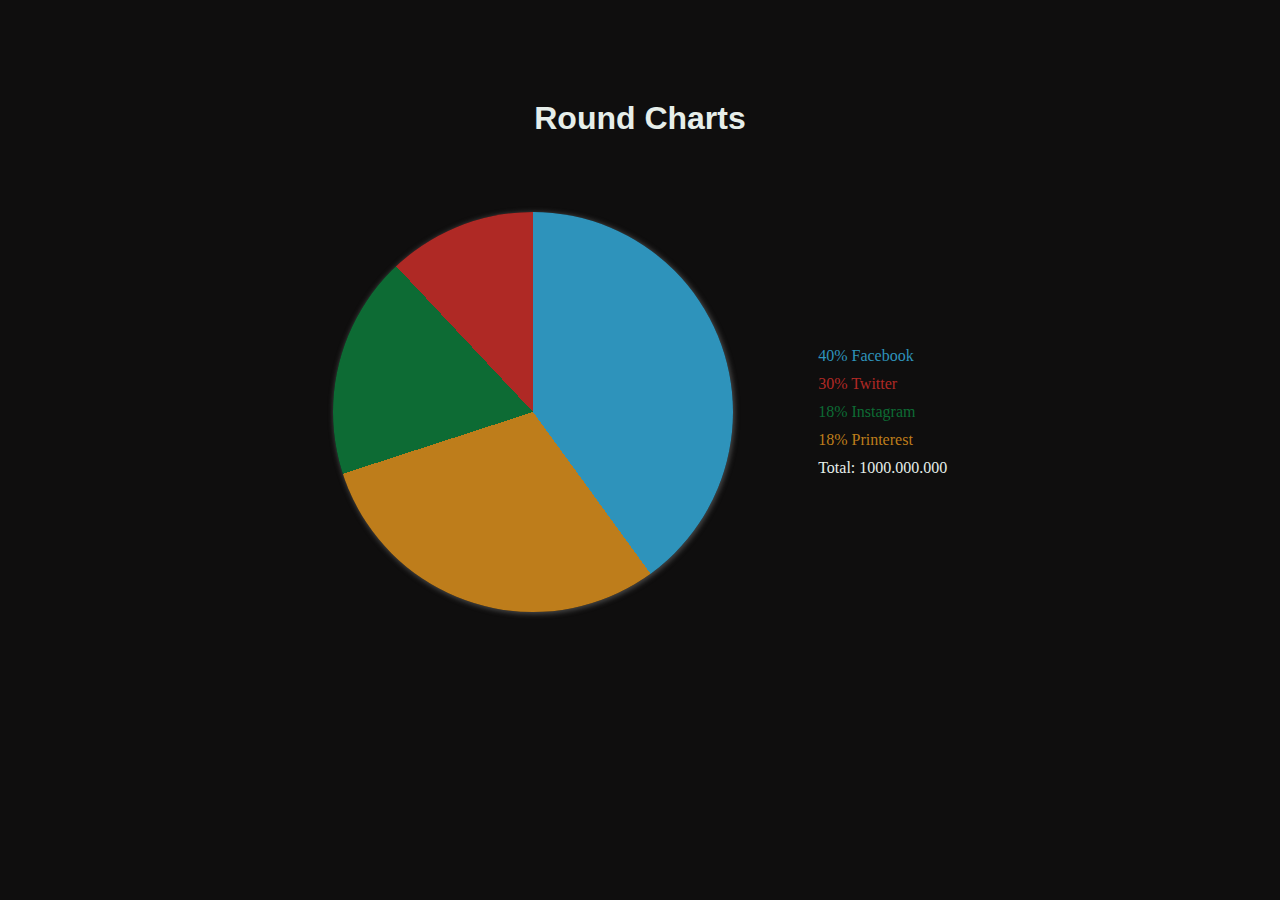
<file: components/round/round.html>
<!DOCTYPE html>
<html lang="en">
<head>
    <meta charset="UTF-8">
    <meta http-equiv="X-UA-Compatible" content="IE=edge">
    <meta name="viewport" content="width=device-width, initial-scale=1.0">
    <link rel="stylesheet" href="./roundgraph.css">
    <title>Round Graphics</title>
</head>
<body>
    <h1 class="title_graph">Round Charts</h1>
    <section class="container_graf">
        <div class="graphic"></div>
        <div class="container_leyenda">
            <span class="leyenda_all">
                <span class="color_facebook">
                    <p class="social">40% Facebook</p>
                </span>
            </span>
            <span class="leyenda_all">
                <span class="color_twitter">
                    <p class="social">30% Twitter</p>
                </span>
            </span>
            <span class="leyenda_all">
                <span class="color_instagram">
                    <p class="social">18% Instagram</p>
                </span>
            </span>
            <span class="leyenda_all">
                <span class="color_printerest">
                    <p class="social">18% Printerest</p>
                </span>
            </span>
            <p class="total">Total: 1000.000.000</p>
        </div>
    </section>
</body>
</html>
</file>
<file: components/round/roundgraph.css>
:root{
    --color-blue: rgb(46, 147, 187);
    --color-red: rgb(175, 41, 37);
    --color-orange: rgb(190, 125, 27);
    --color-green: rgb(13, 107, 52);
    --backcolor-black: rgb(15, 14, 14);
    --color-white: rgb(230, 238, 234);
}

*{
    margin:0;
    padding: 0;
    box-sizing: border-box;
}

body{
    background-color: var(--backcolor-black);
    color: var(--color-white);
}
.title_graph{
    margin-top:  100px;
    text-align: center;
    color: var(--color-white);
    font-family: 'Gill Sans', 'Gill Sans MT', Calibri, 'Trebuchet MS', sans-serif;   
}
.container_graf{
    width: 700px;
    height: 550px;
    display: flex;
    justify-content: space-around;
    align-items: center;
    margin-left: auto;
    margin-right: auto;
}
.graphic{
    width: 400px;
    height: 400px;
    border-radius: 50%;
    background-image: conic-gradient(var(--color-blue) 40%,
                                     var(--color-orange) 40% 70%,
                                     var(--color-green) 70% 88%,
                                     var(--color-red) 88%
                                     );
    box-shadow: 1px 1px 5px 1px rgb(70, 70, 70);                                 
}
.leyenda_all{
    display: flex;
    align-items: center;
    margin-bottom: 10px;
}
.color_facebook{
    color: var(--color-blue);
}
.color_twitter{
    color: var(--color-red);
}
.color_instagram{
    color: var(--color-green);
}
.color_printerest{
    color: var(--color-orange);
}
</file>
